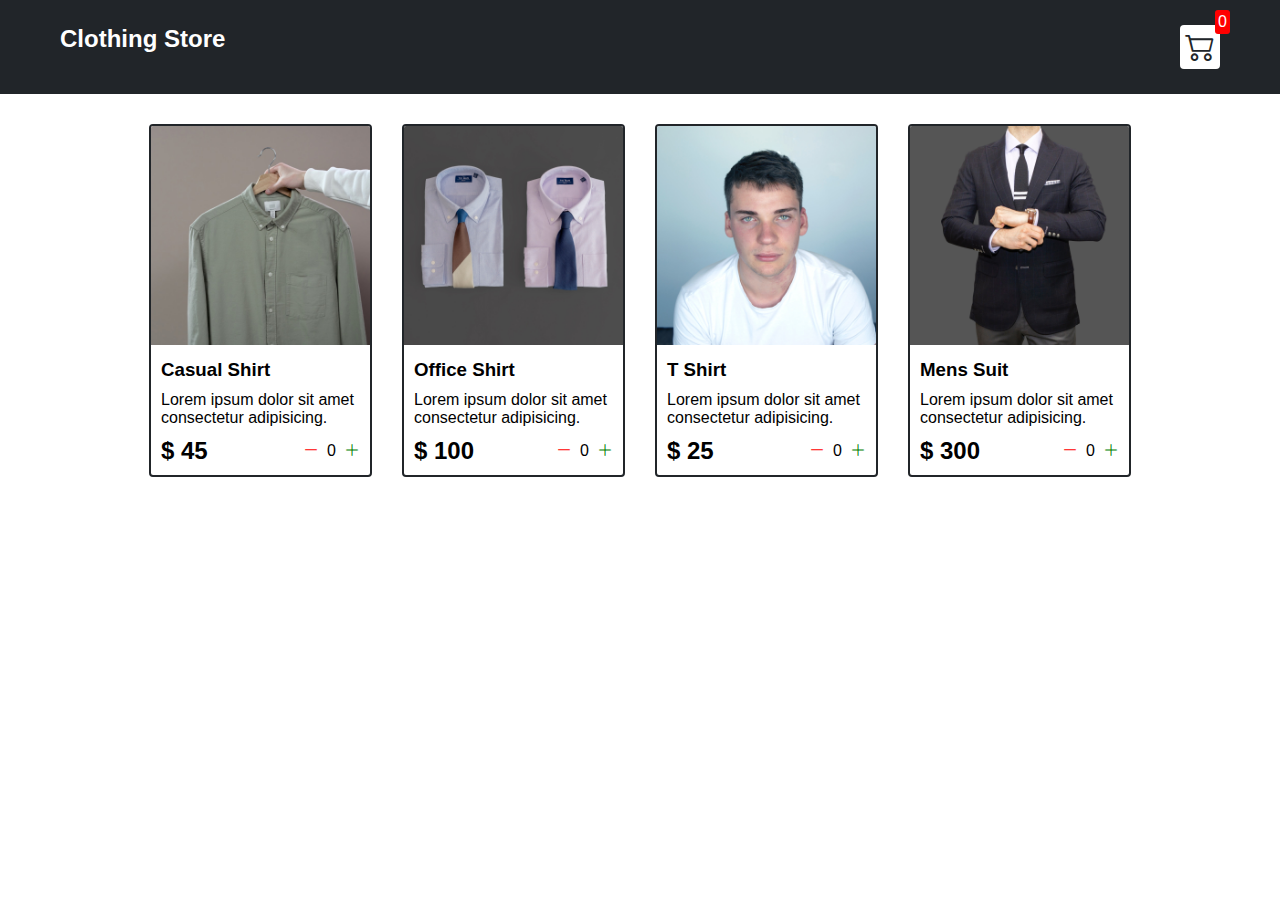
<file: index.html>
<!DOCTYPE html>
<html lang="en">
  <head>
    <meta charset="UTF-8" />
    <meta http-equiv="X-UA-Compatible" content="IE=edge" />
    <meta name="viewport" content="width=device-width, initial-scale=1.0" />
    <title>Clothing Store</title>
    <link rel="stylesheet" href="style.css" />
    <link
      rel="stylesheet"
      href="https://cdn.jsdelivr.net/npm/bootstrap-icons@1.8.1/font/bootstrap-icons.css"
    />
  </head>

  <body>
    <div class="navbar">
      <a href="index.html">
        <h2>Clothing Store</h2>
      </a>
      <!-- introduction to the cart sessiom -->
      <a href="cart.html">
        <div class="cart">
          <i class="bi bi-cart2"></i>
          <div id="cartAmount" class="cartAmount">0</div>
        </div>
      </a>
    </div>

    <div class="shop" id="shop"></div>
  </body>
  <script src="Data.js"></script>
  <script src="main.js"></script>
</html>
</file>
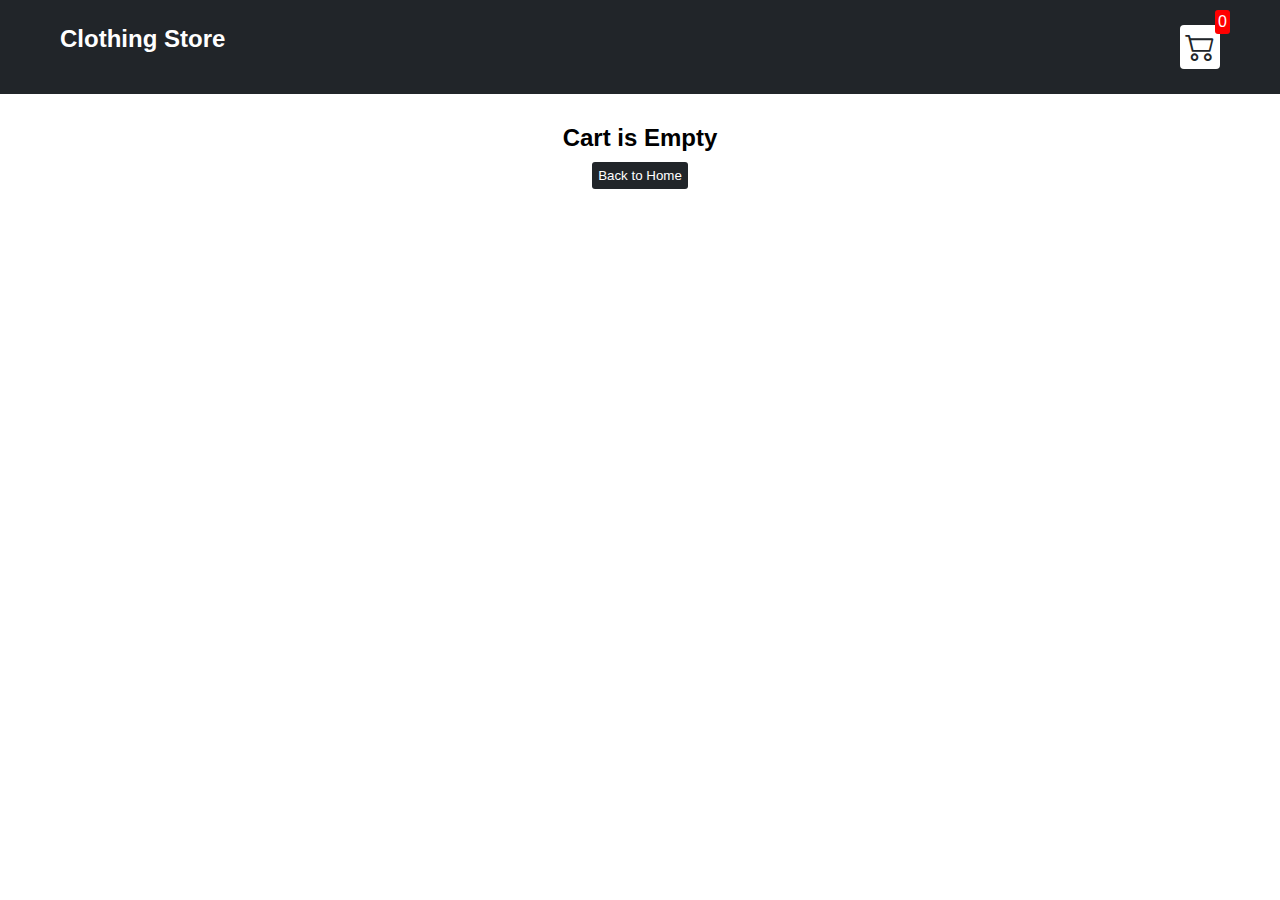
<file: cart.html>
<!DOCTYPE html>
<html lang="en">
  <head>
    <meta charset="UTF-8" />
    <meta http-equiv="X-UA-Compatible" content="IE=edge" />
    <meta name="viewport" content="width=device-width, initial-scale=1.0" />
    <title>Clothing Store</title>
    <link rel="stylesheet" href="style.css" />
    <link
      rel="stylesheet"
      href="https://cdn.jsdelivr.net/npm/bootstrap-icons@1.8.1/font/bootstrap-icons.css"
    />
  </head>

  <body>
    <!-- introduction to the nav bar -->
    <div class="navbar">
      <a href="index.html">
        <h2>Clothing Store</h2>
      </a>

      <a href="cart.html">
        <div class="cart">
          <i class="bi bi-cart2"></i>
          <div id="cartAmount" class="cartAmount">0</div>
        </div>
      </a>
    </div>

    <div id="label" class="text-center"></div>

    <div class="shopping-cart" id="shopping-cart"></div>
  </body>
  <script src="Data.js"></script>
  <script src="cart.js"></script>
</html>
</file>
<file: style.css>
/**
* ! Changing default styles of the browser
**/

* {
    margin: 0;
    padding: 0;
    box-sizing: border-box;
  }
  
  body {
    font-family: sans-serif;
  }
  
  i {
    cursor: pointer;
  }
  
  a {
    text-decoration: none;
    color: white;
  }
  
 /* nav bar styling starts here */
  
  .navbar {
    display: flex;
    flex-direction: row;
    justify-content: space-between;
    background-color: #212529;
    color: white;
    padding: 25px 60px;
    margin-bottom: 30px;
  }
  
  .cart {
    position: relative;
    background-color: #fff;
    color: #212529;
    font-size: 30px;
    padding: 5px;
    border-radius: 4px;
  }
  
  .cartAmount {
    position: absolute;
    top: -15px;
    right: -10px;
    font-size: 16px;
    background-color: red;
    color: white;
    padding: 3px;
    border-radius: 3px;
  }
  
  /* shp */
  
  .shop {
    display: grid;
    grid-template-columns: repeat(4, 223px);
    gap: 30px;
    justify-content: center;
    margin-bottom: 50px;
  }
  
  @media (max-width: 1000px) {
    .shop {
      grid-template-columns: repeat(2, 223px);
    }
  }
  
  @media (max-width: 500px) {
    .shop {
      grid-template-columns: repeat(1, 223px);
    }
  }
  
  .item {
    border: 2px solid #212529;
    border-radius: 4px;
  }
  .item img {
    width: 100%;
    border-radius: 2px 2px 0 0;
  }
  
  .details {
    display: flex;
    flex-direction: column;
    padding: 10px;
    gap: 10px;
  }
  
  .price-quantity {
    display: flex;
    flex-direction: row;
    justify-content: space-between;
    align-items: center;
  }
  
  .buttons {
    display: flex;
    flex-direction: row;
    gap: 8px;
    font-size: 16px;
  }
  
  .bi-dash-lg {
    color: red;
  }
  
  .bi-plus-lg {
    color: green;
  }
  
  /* button styling */
  
  .text-center {
    text-align: center;
    margin-bottom: 20px;
  }
  
  .HomeBtn,
  .checkout,
  .removeAll {
    background-color: #212529;
    color: white;
    border: none;
    padding: 6px;
    border-radius: 3px;
    cursor: pointer;
    margin-top: 10px;
  }
  
  .checkout {
    background-color: green;
  }
  .removeAll {
    background-color: red;
  }
  .bi-x-lg {
    color: red;
    font-weight: bold;
  }
  
  /* shopping cart styling */
  
  .shopping-cart {
    display: grid;
    grid-template-columns: repeat(1, 320px);
    justify-content: center;
    gap: 15px;
  }
  
  /**
  * ! style rules for cart-item
  **/
  
  .cart-item {
    border: 2px solid #212529;
    border-radius: 5px;
    display: flex;
  }
  
  .title-price-x {
    width: 195px;
    display: flex;
    align-items: center;
    justify-content: space-between;
   
  }
  
  .title-price {
    display: flex;
    align-items: center;
    gap: 10px;
  }
  
  .cart-item-price {
    background-color: #212529;
    color: white;
    border-radius: 4px;
    padding: 3px 6px;
  }
</file>
